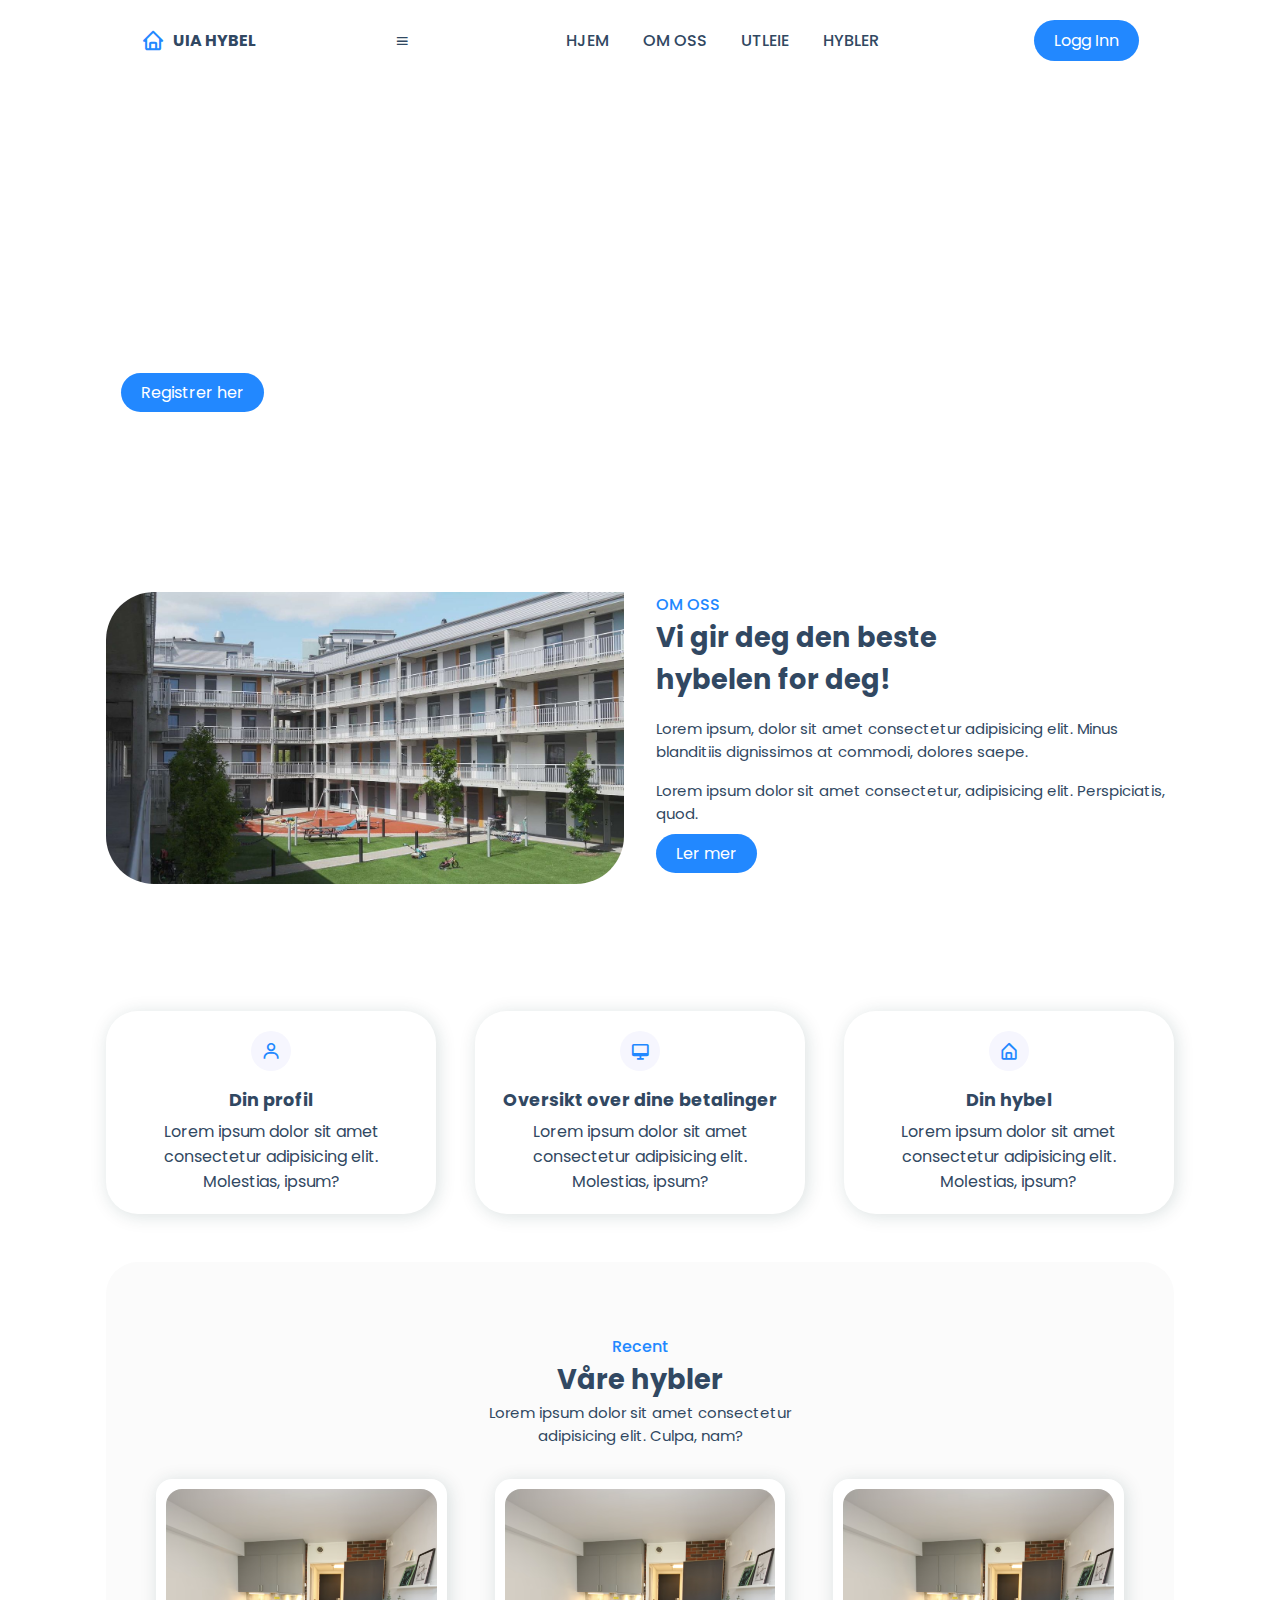
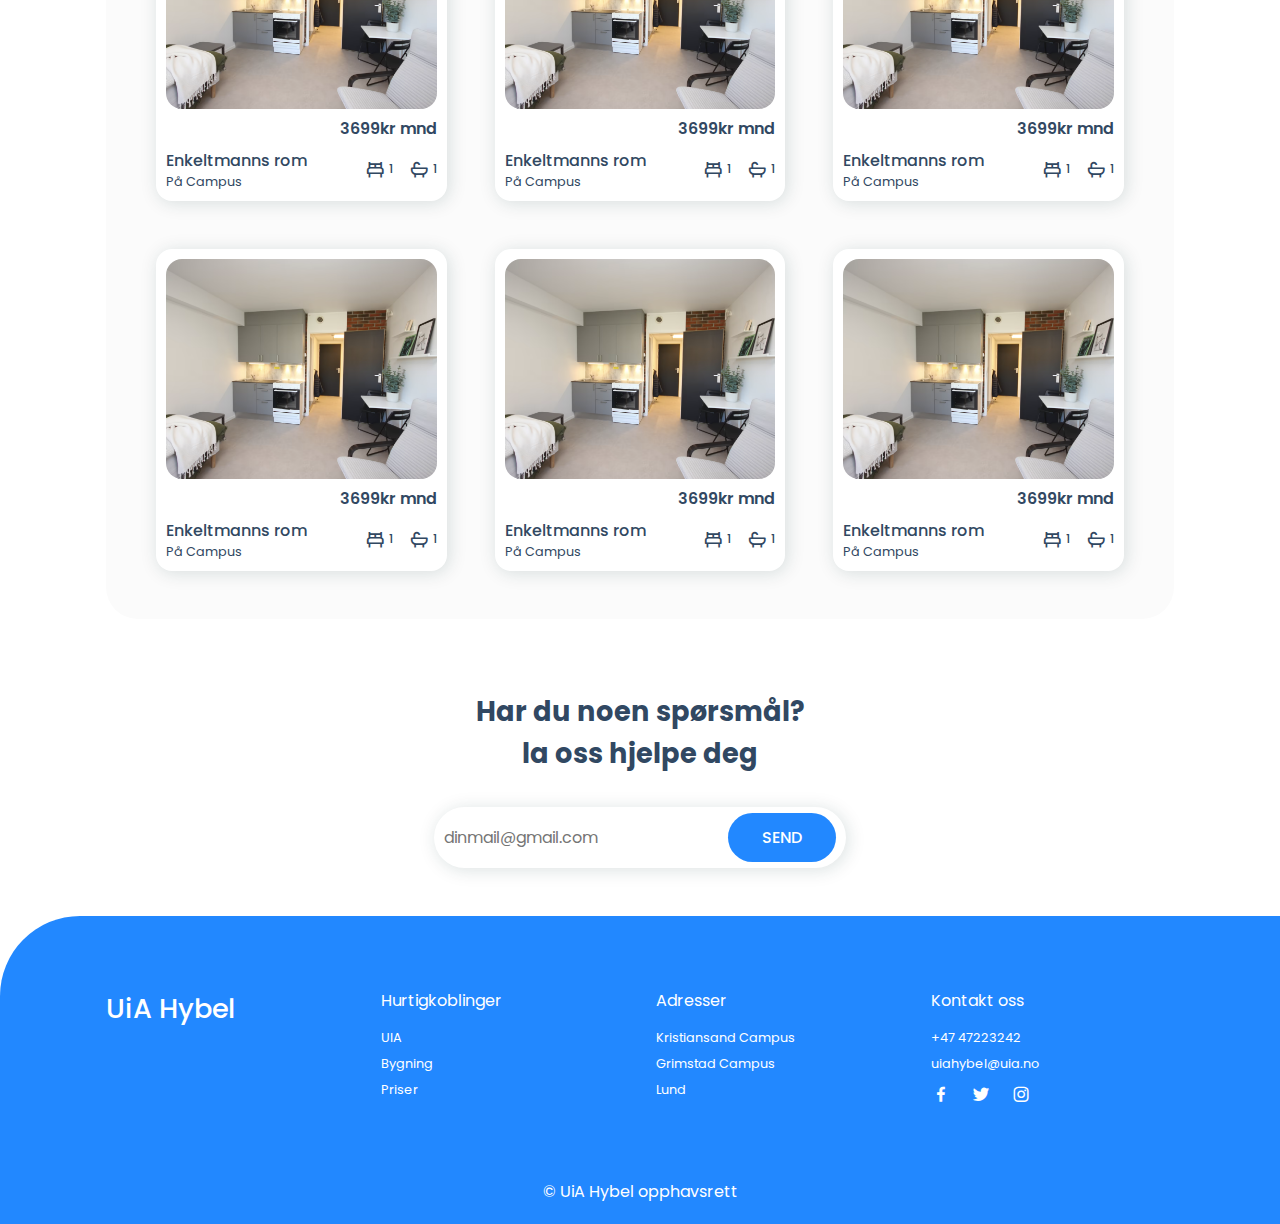
<file: index.html>
<!DOCTYPE html>
<html lang="en">

<head>
    <meta charset="UTF-8">
    <meta http-equiv="X-UA-Compatible" content="IE=edge">
    <meta name="viewport" content="width=device-width, initial-scale=1.0">
    <title>Responsiv Hybelutleie for Studenter ved UiA</title>
    <!-- LINK TIL CSS-->
    <link rel="stylesheet" href="style.css">
    <!-- Box ikoner-->
    <link rel="stylesheet" href="https://cdn.jsdelivr.net/npm/boxicons@latest/css/boxicons.min.css">

</head>

<body>
    <!--Navbar-->
    <header>
        <div class="nav container">
            <!-- logo -->
            <a href="index.html" class="logo"><i class='bx bx-home'></i>Uia hybel</a>
            <!--Menu icon-->
            <input type="checkbox" name="" id="menu">
            <label for="menu" <i class='bx bx-menu'></i></label>
            <!-- Nav list-->
            <ul class="navbar">
                <li><a href="#Hjem">Hjem</a></li>
                <li><a href="#Omoss">Om oss</a></li>
                <li><a href="#Utleie">Utleie</a></li>
                <li><a href="#Hybler">Hybler</a></li>
            </ul>
            <!-- Logg inn knapp -->
            <a href="login.html" class="btn">Logg Inn</a>
        </div>

    </header>
    <!-- Hjem -->
    <section class="home container" id="home">
        <div class="home-text">
            <h1>Finn den perfekte <br> hybelen for akkurat <br> deg!</h1>
            <a href="sign-up.html" class="btn">Registrer her</a>
        </div>
    </section>
    <!--om oss-->
    <section class="about container" id="about">
        <div class="about-img">
            <img src="about.jpg" alt="">
        </div>
        <div class="about-text">
            <span>Om oss</span>
            <h2>Vi gir deg den beste <br> hybelen for deg!</h2>
            <p>Lorem ipsum, dolor sit amet consectetur adipisicing elit. Minus blanditiis dignissimos at commodi, dolores saepe.</p>
            <p>Lorem ipsum dolor sit amet consectetur, adipisicing elit. Perspiciatis, quod.</p>
            <a href="#" class="btn">Ler mer</a>
        </div>
    </section>
    <!--sales-->
    <section class="sales container" id="sales">
    <!--Box 1-->
        <div class="box">
            <i class='bx bx-user'></i>
            <h3>Din profil</h3>
            <p>Lorem ipsum dolor sit amet consectetur adipisicing elit. Molestias, ipsum?</p>
        </div>
        <!--Box 2-->
        <div class="box">
            <i class='bx bx-desktop'></i>
            <h3>Oversikt over dine betalinger</h3>
            <p>Lorem ipsum dolor sit amet consectetur adipisicing elit. Molestias, ipsum?</p>
        </div>
        <!--Box 3-->
        <div class="box">
            <i class='bx bx-home-alt'></i>
            <h3>Din hybel</h3>
            <p>Lorem ipsum dolor sit amet consectetur adipisicing elit. Molestias, ipsum?</p>
        </div>
    </section>
        <!--properties-->
        <section class="properties container" id="properties">
            <div class="heading">
                <span>Recent</span>
                <h2>Våre hybler</h2>
                <p>Lorem ipsum dolor sit amet consectetur <br> adipisicing elit. Culpa, nam?</p>
            </div>
            <div class="properties-container container">
                <!-- Box 1 -->
                <div class="box">
                    <img src="studenthybel enkeltmann.png" alt="">
                    <h3>3699kr mnd</h3>
                    <div class="content">
                        <div class="text">
                            <h3>Enkeltmanns rom</h3>
                            <p>På Campus</p>
                        </div>
                        <div class="icon">
                            <i class='bx bx-bed'><span>1</span></i>
                            <i class='bx bx-bath'><span>1</span></i>
                    </div>
                </div>
             </div>    
             <!-- Box 2 -->
             <div class="box">
                 <img src="studenthybel enkeltmann.png" alt="">
                 <h3>3699kr mnd</h3>
                 <div class="content">
                     <div class="text">
                         <h3>Enkeltmanns rom</h3>
                         <p>På Campus</p>
                     </div>
                     <div class="icon">
                         <i class='bx bx-bed'><span>1</span></i>
                         <i class='bx bx-bath'><span>1</span></i>
                 </div>
             </div>
          </div>    
          <!-- Box 3 -->
          <div class="box">
              <img src="studenthybel enkeltmann.png" alt="">
              <h3>3699kr mnd</h3>
              <div class="content">
                  <div class="text">
                      <h3>Enkeltmanns rom</h3>
                      <p>På Campus</p>
                  </div>
                  <div class="icon">
                      <i class='bx bx-bed'><span>1</span></i>
                      <i class='bx bx-bath'><span>1</span></i>
              </div>
          </div>
       </div>    
       <!-- Box 4 -->
       <div class="box">
           <img src="studenthybel enkeltmann.png" alt="">
           <h3>3699kr mnd</h3>
           <div class="content">
               <div class="text">
                   <h3>Enkeltmanns rom</h3>
                   <p>På Campus</p>
               </div>
               <div class="icon">
                   <i class='bx bx-bed'><span>1</span></i>
                   <i class='bx bx-bath'><span>1</span></i>
           </div>
       </div>
    </div>    
    <!-- Box 5 -->
    <div class="box">
        <img src="studenthybel enkeltmann.png" alt="">
        <h3>3699kr mnd</h3>
        <div class="content">
            <div class="text">
                <h3>Enkeltmanns rom</h3>
                <p>På Campus</p>
            </div>
            <div class="icon">
                <i class='bx bx-bed'><span>1</span></i>
                <i class='bx bx-bath'><span>1</span></i>
            </div>
        </div>
    </div>    
 <!-- Box 6 -->
 <div class="box">
     <img src="studenthybel enkeltmann.png" alt="">
     <h3>3699kr mnd</h3>
             <div class="content">
                <div class="text">
                 <h3>Enkeltmanns rom</h3>
                 <p>På Campus</p>
                </div>
                <div class="icon">
                    <i class='bx bx-bed'><span>1</span></i>
                    <i class='bx bx-bath'><span>1</span></i>
                    </div>
                </div>
            </div>
        </div> 
    </section>
    <!--Nyhetsbrev-->
    <section class="newsletter container">
        <h2>Har du noen spørsmål? <br> la oss hjelpe deg</h2>
        <form action="">
            <input type="email" name="" id="email-box" placeholder="dinmail@gmail.com" required>
            <input type="submit" value="Send" class="btn">
        </form>
    </section>
    <!-- footer -->
    <section class="footer">
        <div class="footer-container container">
            <h2>UiA Hybel</h2>
            <div class="footer-box">
                <h3>Hurtigkoblinger</h3>
                <a href="#">UIA</a>
                <a href="#">Bygning</a>
                <a href="#">Priser</a>
            </div>
            <div class="footer-box">
                <h3>Adresser</h3>
                <a href="#">Kristiansand Campus</a>
                <a href="#">Grimstad Campus</a>
                <a href="#">Lund</a>
            </div>
            <div class="footer-box">
                <h3>Kontakt oss</h3>
                <a href="#">+47 47223242</a>
                <a href="#">uiahybel@uia.no</a>
                <div class="social">
                    <a href="#"><i class='bx bxl-facebook'></i></a>
                    <a href="#"><i class='bx bxl-twitter'></i></a>
                    <a href="#"><i class='bx bxl-instagram'></i></a>
                </div>
            </div>
        </div>
    </section>
    <!--Copyright-->
    <div class="copyright">
        <p>&#169; UiA Hybel opphavsrett</p>
    </div>
</body>
</html>
</file>
<file: style.css>
/* Google fonts */
@import url('https://fonts.googleapis.com/css2?family=Poppins:wght@400;500;600;700&display=swap');
*{
font-family: 'Poppins', sans-serif;
margin: 0;
padding: 0;
box-sizing: border-box;
scroll-behavior: smooth;
scroll-padding-top: 3rem;
list-style: none;
text-decoration: none;
}
/* Variabler */

:root {
    --main-color: #28f ;
    --second-color: #192f6a ;
    --text-color: #314862 ;
    --bg-color: #fff;

    /* Box shadow */
    --box-shadow: 2px 2px 18px rgb(14 52 54 / 15%);
}
img {
    width: 100%;
}
body{
    color: var(--text-color);
}
section{
    padding: 4.5rem 0 3rem;
}
.container{
    max-width: 1068px;
    margin-left: auto;
    margin-right: auto;
}
header{
    display:block;
    width: 100%;
    background: var(--bg-color);
    position: fixed;
    top: 0;
    left: 0;
    z-index: 100;
}
.nav {
    display: flex;
    align-items: center;
    justify-content: space-between;
    padding: 20px 35px;
}

.logo{
    display: flex;
    align-items: center;
    column-gap: 0.5rem;
    font-size: 1rem;
    font-weight: 700;
    color: var(--text-color);
    text-transform: uppercase; 
}
.logo .bx{
    font-size: 24px;
    color: var(--main-color);
}
.navbar{
    display: flex;
}
.navbar a{
    padding: 8px 17px;
    color: var(--text-color);
    font-size: 1rem;
    text-transform: uppercase;
    font-weight: 500;
}
.navbar a:hover {
    color: var(--main-color);
}

#menu-icon {
    font-size: 24px;
    cursor: pointer;
    display: none;
}
#menu {
    display: none;  
}
.btn {
    padding: 8px 20px;
    background: var(--main-color);
    color: var(--bg-color);
    border-radius: 5rem;
}

.btn:hover {
    background: #3492fd;
}

/* Home */

.home {
    margin-top: 5rem;
    background: url(https://sia.no/media/mj4lgw12/skjermbilde-2021-02-24-kl-11-45-03.png?anchor=center&mode=crop&heightratio=0.5625&width=1200&rnd=132586408164730000&upscale=false);
    background-repeat: no-repeat;
    background-size: cover;
    background-position: center;
    height: 440px;
    border-radius: 1.5rem;
    display: flex;
    align-items: center;
}
.home-text {
    padding-left: 15px;
}
.home-text h1{
    color: var(--bg-color);
    font-size: 2rem;
    margin-bottom: 1rem;
}
.about {
    display: grid;
    grid-template-columns: repeat(auto-fit,minmax(18rem,auto));
    gap: 2rem;
}
.about-img img{
    border-radius: 3rem 0 3rem 3rem;
}
.about-text span{
    font-size: 1rem;
    text-transform: uppercase;
    font-weight: 500;
    color: var(--main-color);
}
.about-text h2{
    font-size: 1.7rem;
}
.about-text p{
    font-size: 0.938rem;
    margin: 1rem 0 1rem;
}
.sales {
    display: grid;
    grid-template-columns: repeat(auto-fit, minmax(240px, auto));
    gap: 2.4rem;
}
.sales .box {
    padding: 20px;
    background: var(--bg-color);
    box-shadow: var(--box-shadow);
    text-align: center;
    border-radius: 2rem;
}
.sales .box:hover {
    background: var(--main-color);
    color: var(--bg-color);
    transition: 0.4s all linear;
}
.sales .box .bx {
    padding: 10px;
    border-radius: 50%;
    background: #f6f6fe;
    color: var(--main-color);
    font-size: 20px;
}
.sales .box h3{
    font-size: 1.1rem;
    margin: 1rem 0 0.4rem;
}
.sales .box .p {
    font-size: 00.938rem;
}

/*Properties*/

.heading {
    text-align: center;
    margin-bottom: 2rem;
}
.heading span {
    font-weight: 500;
    color: var(--main-color);
}
.heading h2 {
    font-size: 1.7rem;
}
.heading p {
    font-size: 0.938rem;
}
.properties {
    background:#fbfbfb;
    border-radius: 2rem;
}   
.properties-container {
    display: grid;
    grid-template-columns: repeat(auto-fit, minmax(240px, auto));
    gap: 3rem;
    padding: 0 50px;
}
.properties-container .box {
    background: var(--bg-color);
    padding: 10px;
    border-radius: 1rem;
    box-shadow: var(--box-shadow);
}
.properties-container .box:hover {
    transform: translateY(-10px);
    transition: 0.5s;
}
.properties-container .box img {
    border-radius: 1rem;
    height: 220px;
    object-fit: cover;
    object-position: center;
}
.properties-container .box h3 {
    font-size: 1rem;
    font-weight: 600;
    float: right;
}
.properties-container .box .content {
    display: flex;
    justify-content: space-between;
    margin-top: 2rem;
}
.properties-container .box .content .text h3 {
    font-weight: 500;
}
.properties-container .box .content .text p {
    font-size: 0.8rem;
}
.properties-container .box .content .icon {
    display: flex;
    align-items: center;
    column-gap: 1rem;
}
.properties-container .box .content .icon .bx {
    display: flex;
    align-items: center;
    font-size: 20px;
}
.properties-container .box .content .icon span {
    font-size: 12px;
    font-weight: 500;
    margin-left: 4px;
}
.newsletter {
    display: flex;
    flex-direction: column;
    align-items: center;
    row-gap: 2rem;
    justify-content: center;
    text-align: center;
}
.newsletter h2 {
    font-size: 1.7rem;
}
.newsletter form {
    background: var(--bg-color);
    box-shadow: var(--box-shadow);
    padding: 6px 10px;
    border-radius: 5rem;
}
.newsletter form input {
    border: none;
    outline: none;
    font-size: 1rem;
}
.newsletter #email-box {
    width: 280px;
}
.newsletter .btn {
    padding: 12px 34px;
    font-weight: 500;
    text-transform: uppercase;
}
.footer {
    background:var(--main-color);
    color: var(--bg-color);
    border-radius: 5rem 0 0 0;    
}
.footer .container {
    display: grid;
    grid-template-columns: repeat(auto-fit,minmax(240px, auto));
    gap: 2rem;
}
.footer-container h2 {
    font-size: 1.7rem;
    font-weight: 500;
}
.footer-box {
    display: flex;
    flex-direction: column;
}
.footer-box h3 {
    margin-bottom: 1rem;
    font-size: 1rem;
    font-weight: 400;
}
.footer-box a {
    font-size: 0.8rem;
    color: var(--bg-color);
    font-weight: 400;
    margin-bottom: 0.5rem; 
}
.footer-box a:hover {
    color: var(--text-color);
}
.social a {
    font-size: 20px;
    margin-right: 1rem;
}
.social a:hover {
    color: var(--second-color);
}
.copyright {
    padding: 20px;
    text-align: center;
    color: var(--bg-color);
    background: var(--main-color);
}

/* Logg inn */

.login {
    display: grid;
    grid-template-columns: 0.4fr 1fr;
    align-items: center;
    min-height: 100vh;
    margin-top: 2rem;
}
.login-container {
    display: flex;
    flex-direction: column;
    row-gap: 1rem;
}
.login-container h2 {
    font-size: 1.4rem;
}
.login-container p {
    font-size: 0.9rem;
}
.login-container form {
    display: flex;
    flex-direction: column;
}
.login-container form span {
    font-size: 0.9rem;
    color: #8a8a8a;
    margin-bottom: 4px;
}
.login-container form input {
    border: 1px solid #8a8a8a;
    outline: none;
    padding: 10px;
    margin-bottom: 1rem;
    background: var(--bg-color);
}
.login-container form .buttom {
    outline: none;
    border: none;
    background: var(--main-color);
    color: var(--bg-color);
    font-size: 0.85rem;
    font-weight: 500;
}
.login-container form .buttom:hover {
    background: #3492fd;

}
.login-container form a {
    font-size: 0.9rem;
    text-align: right;
}
.login-container .btn {
    border-radius: 0;
    text-align: center;
}
/* Responsive */
@media (max-width: 1080px) {
    .container {
        margin-left: 1rem;
        margin-right: 1rem;
    }
}
@media (max-width: 880px) {
    section {
        padding: 4rem 0 3rem;
    }
    .properties-container{
        grid-template-columns: repeat(auto-fit, minmax(200px, auto));
        gap: 1rem;
        padding: 0 10px;
    }
    .footer-container {
        grid-template-columns: repeat(auto-fit, minmax(200px, auto));
        gap: 1rem;
    }
    .login {
        grid-template-columns: 0.6fr 1fr;
    }
}
@media (max-width: 768px) {
    .nav {
        padding: 10px 0;
    }
    #menu-icon {
        display: initial;
    }
    .navbar {
        position: absolute;
        top: 100%;
        right: 0;
        left: 0;
        display: flex;
        flex-direction: column;
        background:var(--second-color);
        text-align: center;
        clip-path: circle(0% at 100% 1%);
        transition: 0.6s;
    }
    .navbar a {
        display: block;
        margin: 1rem;
        padding: 20px;
        color: var(--bg-color);
    }
    .navbar a:hover {
        background: var(--main-color);
        color: var(--bg-color);
        transition: 0.2s;

    }
    #menu:checked ~ .navbar {
        clip-path: circle(144% at 100% 1%);
    }
    .about-text span {
        font-size: 0.9rem;
    }
    .about-text h2,
    .heading h2,
    .newsletter h2 {
        font-size: 1.4rem;
    }
}
    @media (max-width: 638px) {
        .about-text {
            text-align: center;
        }
        .about-img {
            order: 2;
        }
        .login {
            grid-template-columns: 0.8fr 1fr;
        }
        .login {
            margin-top: 3rem;
        }
    }  
    @media (max-width: 572px) {
        .login-image {
            display: none;
        }
        .login {
            justify-content: center;
            grid-template-columns: 1fr;
        }
    }
    @media (max-width: 442px) {
        .home-text {
            padding-left: 14px;
        }
        .home-text h1 {
            font-size: 1.7rem;
        }
        .about-text h2,
        .heading h2,
        .newsletter h2 {
        font-size: 1.2rem;
        }
        .properties-container {
            padding: 0;
        }
        .newsletter #mail-box {
            width: 100px;
        }
        .footer {
            border-radius: 3rem 0 0 0;
        }
    }
</file>
